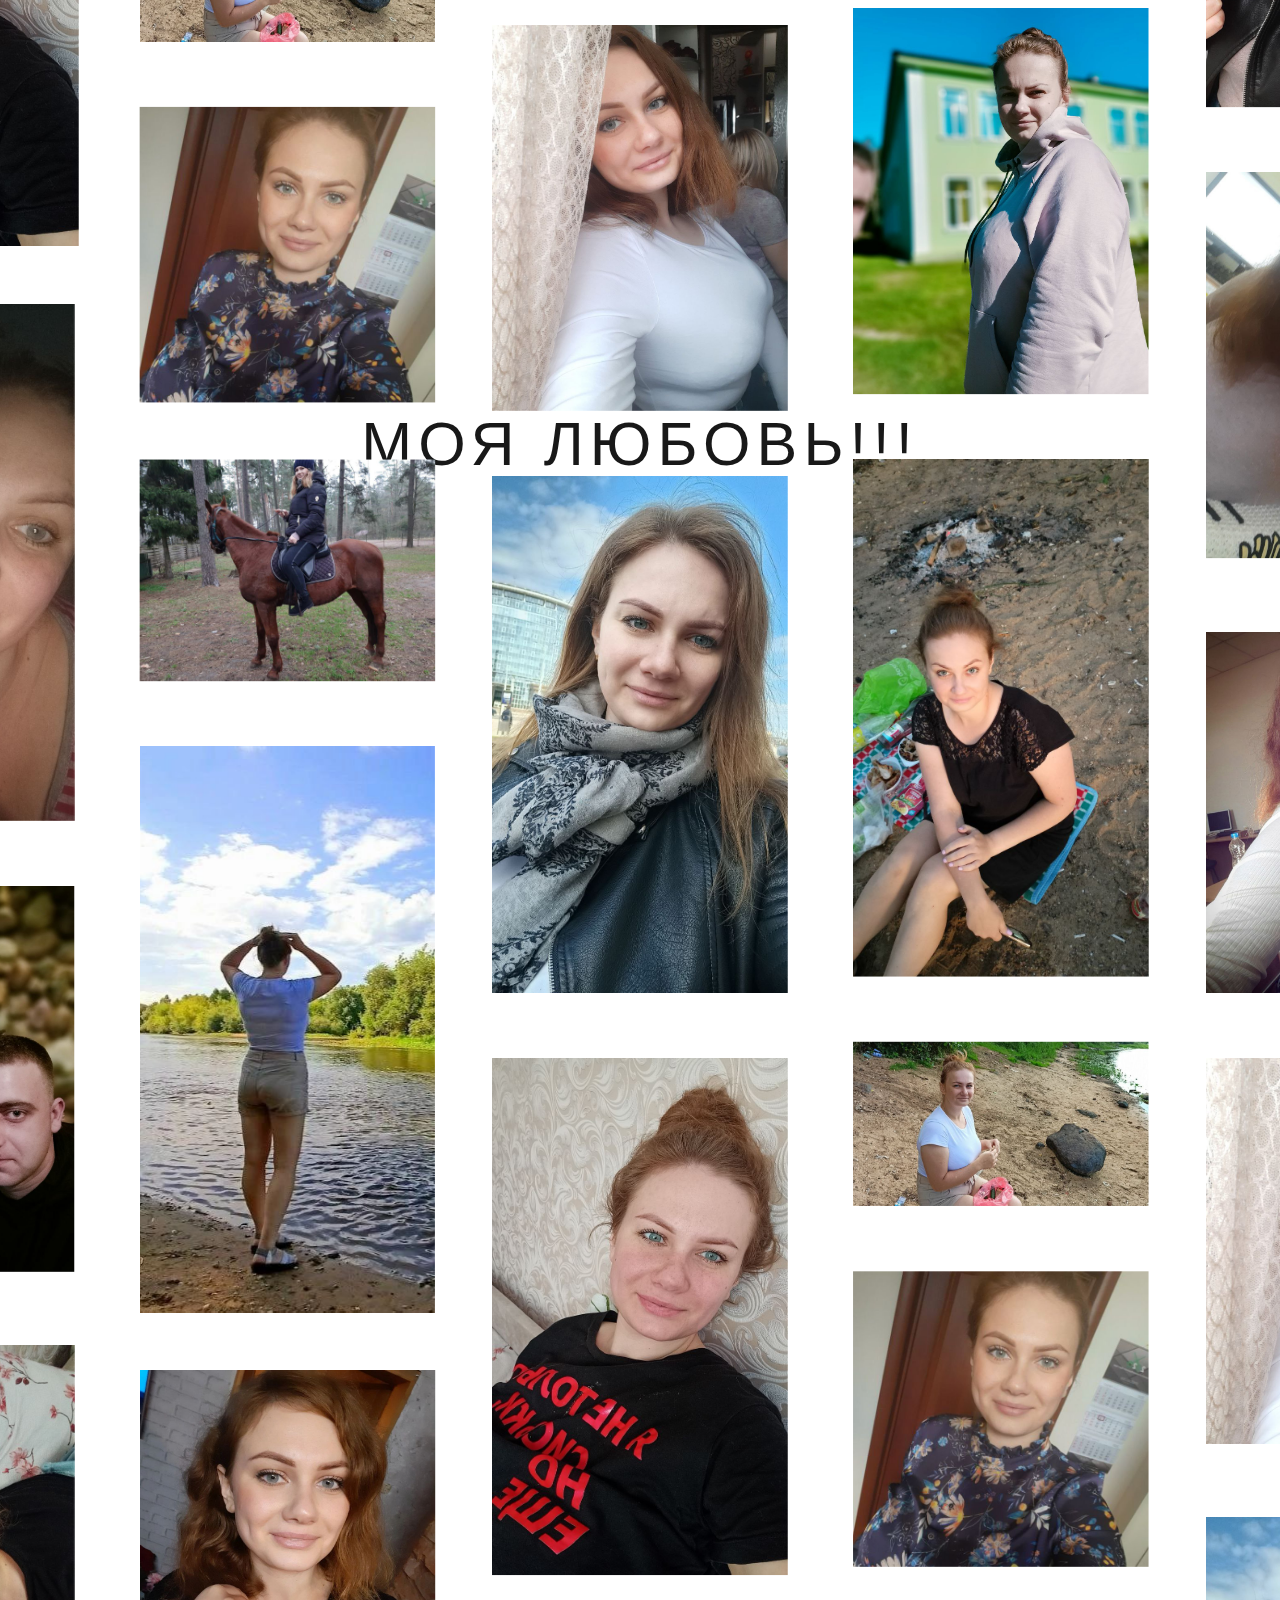
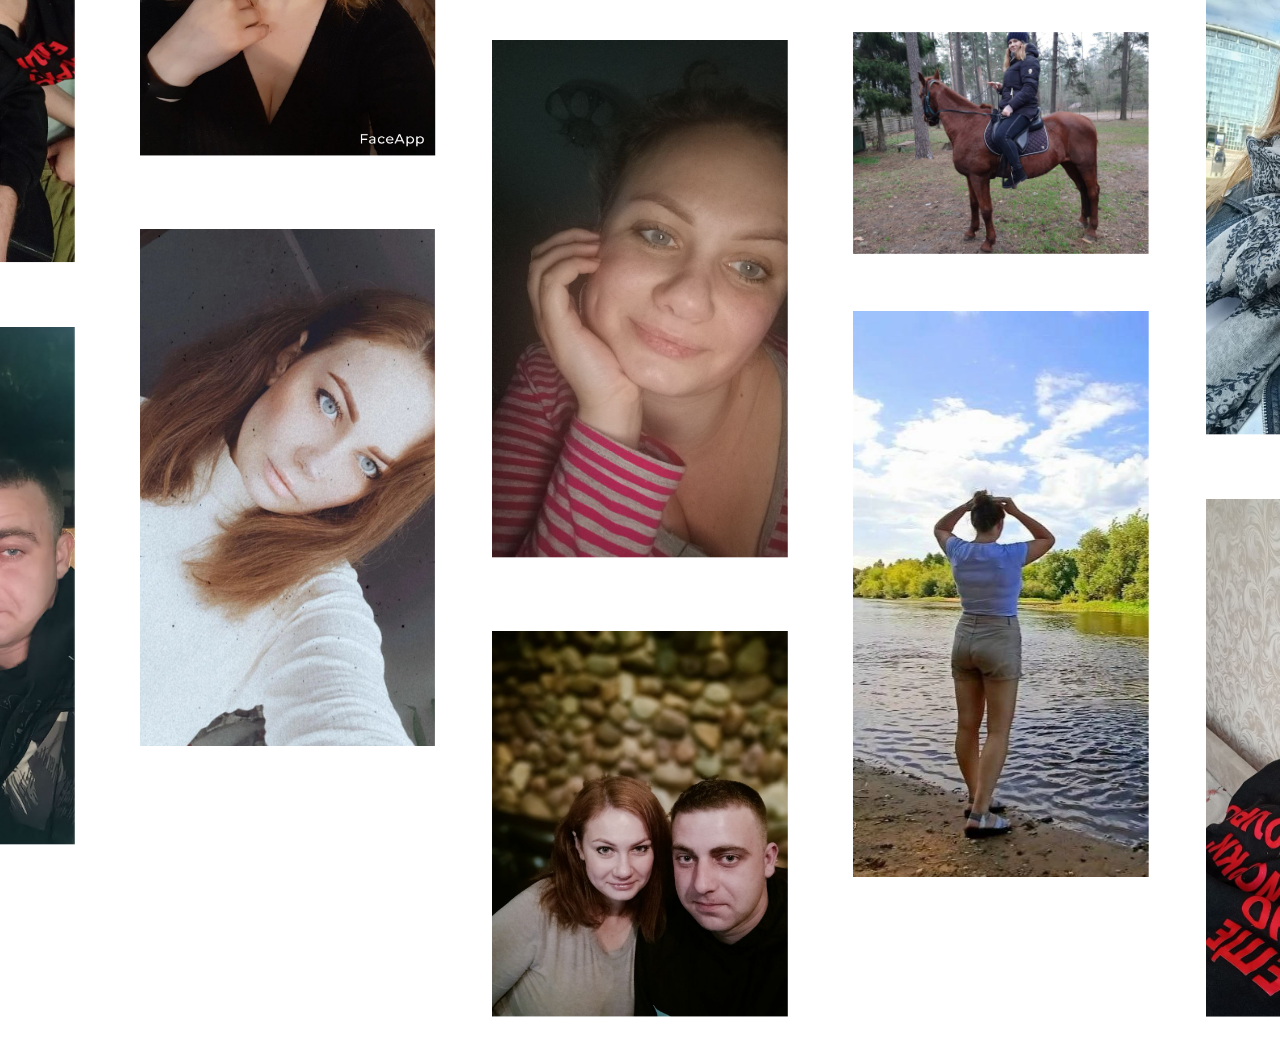
<file: index.html>
<!DOCTYPE html>
<html lang="ru">
<head>

	<meta charset="UTF-8">
	<meta http-equiv="X-UA-Compatible" content="IE=edge">
	<meta name="viewport" content="width=device-width, initial-scale=1.0">
	<title>Document</title>

	<link rel="stylesheet" href="css/main.css">

	<script src="libs/gsap.min.js" defer></script>
	<script src="libs/Draggable.min.js" defer></script>
	<script src="libs/InertiaPlugin.min.js" defer></script>
	<script src="js/app.js" defer></script>

	<style>
		.gallery { opacity: 0; }
	</style>

</head>
<body>

	<h1 class="header">Моя любовь!!! <span>Loading...</span></h1>

	<!-- .gallery>(.gallery__item*20>img[src="img/$.jpg" alt="Alt"])*4 -->

	<div class="gallery">
		<div class="gallery__item"><img src="img/1.jpg" alt="Alt"></div>
		<div class="gallery__item"><img src="img/2.jpg" alt="Alt"></div>
		<div class="gallery__item"><img src="img/3.jpg" alt="Alt"></div>
		<div class="gallery__item"><img src="img/4.jpg" alt="Alt"></div>
		<div class="gallery__item"><img src="img/5.jpg" alt="Alt"></div>
		<div class="gallery__item"><img src="img/6.jpg" alt="Alt"></div>
		<div class="gallery__item"><img src="img/7.jpg" alt="Alt"></div>
		<div class="gallery__item"><img src="img/8.jpg" alt="Alt"></div>
		<div class="gallery__item"><img src="img/9.jpg" alt="Alt"></div>
		<div class="gallery__item"><img src="img/10.jpg" alt="Alt"></div>
		<div class="gallery__item"><img src="img/11.jpg" alt="Alt"></div>
		<div class="gallery__item"><img src="img/12.jpg" alt="Alt"></div>
		<div class="gallery__item"><img src="img/13.jpg" alt="Alt"></div>
		<div class="gallery__item"><img src="img/14.jpg" alt="Alt"></div>
		<div class="gallery__item"><img src="img/15.jpg" alt="Alt"></div>
		<div class="gallery__item"><img src="img/16.jpg" alt="Alt"></div>
		<div class="gallery__item"><img src="img/17.jpg" alt="Alt"></div>
		<div class="gallery__item"><img src="img/18.jpg" alt="Alt"></div>
		<div class="gallery__item"><img src="img/19.jpg" alt="Alt"></div>
		<div class="gallery__item"><img src="img/20.jpg" alt="Alt"></div>
		<div class="gallery__item"><img src="img/1.jpg" alt="Alt"></div>
		<div class="gallery__item"><img src="img/2.jpg" alt="Alt"></div>
		<div class="gallery__item"><img src="img/3.jpg" alt="Alt"></div>
		<div class="gallery__item"><img src="img/4.jpg" alt="Alt"></div>
		<div class="gallery__item"><img src="img/5.jpg" alt="Alt"></div>
		<div class="gallery__item"><img src="img/6.jpg" alt="Alt"></div>
		<div class="gallery__item"><img src="img/7.jpg" alt="Alt"></div>
		<div class="gallery__item"><img src="img/8.jpg" alt="Alt"></div>
		<div class="gallery__item"><img src="img/9.jpg" alt="Alt"></div>
		<div class="gallery__item"><img src="img/10.jpg" alt="Alt"></div>
		<div class="gallery__item"><img src="img/11.jpg" alt="Alt"></div>
		<div class="gallery__item"><img src="img/12.jpg" alt="Alt"></div>
		<div class="gallery__item"><img src="img/13.jpg" alt="Alt"></div>
		<div class="gallery__item"><img src="img/14.jpg" alt="Alt"></div>
		<div class="gallery__item"><img src="img/15.jpg" alt="Alt"></div>
		<div class="gallery__item"><img src="img/16.jpg" alt="Alt"></div>
		<div class="gallery__item"><img src="img/17.jpg" alt="Alt"></div>
		<div class="gallery__item"><img src="img/18.jpg" alt="Alt"></div>
		<div class="gallery__item"><img src="img/19.jpg" alt="Alt"></div>
		<div class="gallery__item"><img src="img/20.jpg" alt="Alt"></div>
		<div class="gallery__item"><img src="img/1.jpg" alt="Alt"></div>
		<div class="gallery__item"><img src="img/2.jpg" alt="Alt"></div>
		<div class="gallery__item"><img src="img/3.jpg" alt="Alt"></div>
		<div class="gallery__item"><img src="img/4.jpg" alt="Alt"></div>
		<div class="gallery__item"><img src="img/5.jpg" alt="Alt"></div>
		<div class="gallery__item"><img src="img/6.jpg" alt="Alt"></div>
		<div class="gallery__item"><img src="img/7.jpg" alt="Alt"></div>
		<div class="gallery__item"><img src="img/8.jpg" alt="Alt"></div>
		<div class="gallery__item"><img src="img/9.jpg" alt="Alt"></div>
		<div class="gallery__item"><img src="img/10.jpg" alt="Alt"></div>
		<div class="gallery__item"><img src="img/11.jpg" alt="Alt"></div>
		<div class="gallery__item"><img src="img/12.jpg" alt="Alt"></div>
		<div class="gallery__item"><img src="img/13.jpg" alt="Alt"></div>
		<div class="gallery__item"><img src="img/14.jpg" alt="Alt"></div>
		<div class="gallery__item"><img src="img/15.jpg" alt="Alt"></div>
		<div class="gallery__item"><img src="img/16.jpg" alt="Alt"></div>
		<div class="gallery__item"><img src="img/17.jpg" alt="Alt"></div>
		<div class="gallery__item"><img src="img/18.jpg" alt="Alt"></div>
		<div class="gallery__item"><img src="img/19.jpg" alt="Alt"></div>
		<div class="gallery__item"><img src="img/20.jpg" alt="Alt"></div>
		<div class="gallery__item"><img src="img/1.jpg" alt="Alt"></div>
		<div class="gallery__item"><img src="img/2.jpg" alt="Alt"></div>
		<div class="gallery__item"><img src="img/3.jpg" alt="Alt"></div>
		<div class="gallery__item"><img src="img/4.jpg" alt="Alt"></div>
		<div class="gallery__item"><img src="img/5.jpg" alt="Alt"></div>
		<div class="gallery__item"><img src="img/6.jpg" alt="Alt"></div>
		<div class="gallery__item"><img src="img/7.jpg" alt="Alt"></div>
		<div class="gallery__item"><img src="img/8.jpg" alt="Alt"></div>
		<div class="gallery__item"><img src="img/9.jpg" alt="Alt"></div>
		<div class="gallery__item"><img src="img/10.jpg" alt="Alt"></div>
		<div class="gallery__item"><img src="img/11.jpg" alt="Alt"></div>
		<div class="gallery__item"><img src="img/12.jpg" alt="Alt"></div>
		<div class="gallery__item"><img src="img/13.jpg" alt="Alt"></div>
		<div class="gallery__item"><img src="img/14.jpg" alt="Alt"></div>
		<div class="gallery__item"><img src="img/15.jpg" alt="Alt"></div>
		<div class="gallery__item"><img src="img/16.jpg" alt="Alt"></div>
		<div class="gallery__item"><img src="img/17.jpg" alt="Alt"></div>
		<div class="gallery__item"><img src="img/18.jpg" alt="Alt"></div>
		<div class="gallery__item"><img src="img/19.jpg" alt="Alt"></div>
		<div class="gallery__item"><img src="img/20.jpg" alt="Alt"></div>
	</div>

</body>
</html>
</file>
<file: css/main.css>
* {
	margin: 0;
	padding: 0;
	box-sizing: border-box;
}
:root {
	--gap: .5em;
	--index: calc(1vw + 1vh);
	--color-dark: #000;
}
body {
	overflow: hidden;
	height: 100vh;
	display: flex;
	justify-content: center;
	align-items: center;
}
.header {
	text-transform: uppercase;
	font-family: 'Lucida Sans', 'Lucida Sans Regular', 'Lucida Grande', 'Lucida Sans Unicode', Geneva, Verdana, sans-serif;
	letter-spacing: .1em;
	font-size: calc(var(--index) * 2.8);
	position: absolute;
	font-weight: 200;
	text-align: center;
	opacity: .9;
	margin-top: .2em;
}
.header span {
	display: block;
	font-family: Helvetica, sans-serif;
	font-size: calc(var(--index) * .75);
	margin-top: 5px;
}
.gallery {
	width: 30vw;
	column-width: 2em;
	gap: var(--gap);
	transform: scale(8.2);
	will-change: transform;
	transition: transform 1s cubic-bezier(.075, 1, .25, 1), opacity 1s;
}
.gallery__item {
	margin-bottom: var(--gap);
	transform: scale(1.001);
	will-change: transform;
	transition: .3s;
}
.gallery__item:hover {
	transform: scale(1.03);
}
.gallery__item img {
	width: 100%;
	display: block;
}
.loaded .gallery {
	opacity: 1;
}
.loaded .header span {
	opacity: 0;
}

/* DARK MODE OS */

@media (prefers-color-scheme: dark) {
	body {
		background-color: var(--color-dark);
	}
	.header {
		filter: invert(100%);
	}
}

/* MOBILE */

@media (max-width : 992px) {

	.header {
		position: relative;
	}

	body {
		overflow: scroll;
		display: block;
		padding: var(--gap);
	}

	.gallery {
		width: 100%;
		column-width: 10em;
		transform: scale(1);
	}
	.gallery__item:hover {
		transform: scale(1);
	}

}
@media (max-width : 720px) {
	.gallery {
		width: 100%;
		column-width: 8em;
		transform: scale(2);
	}

}
</file>
